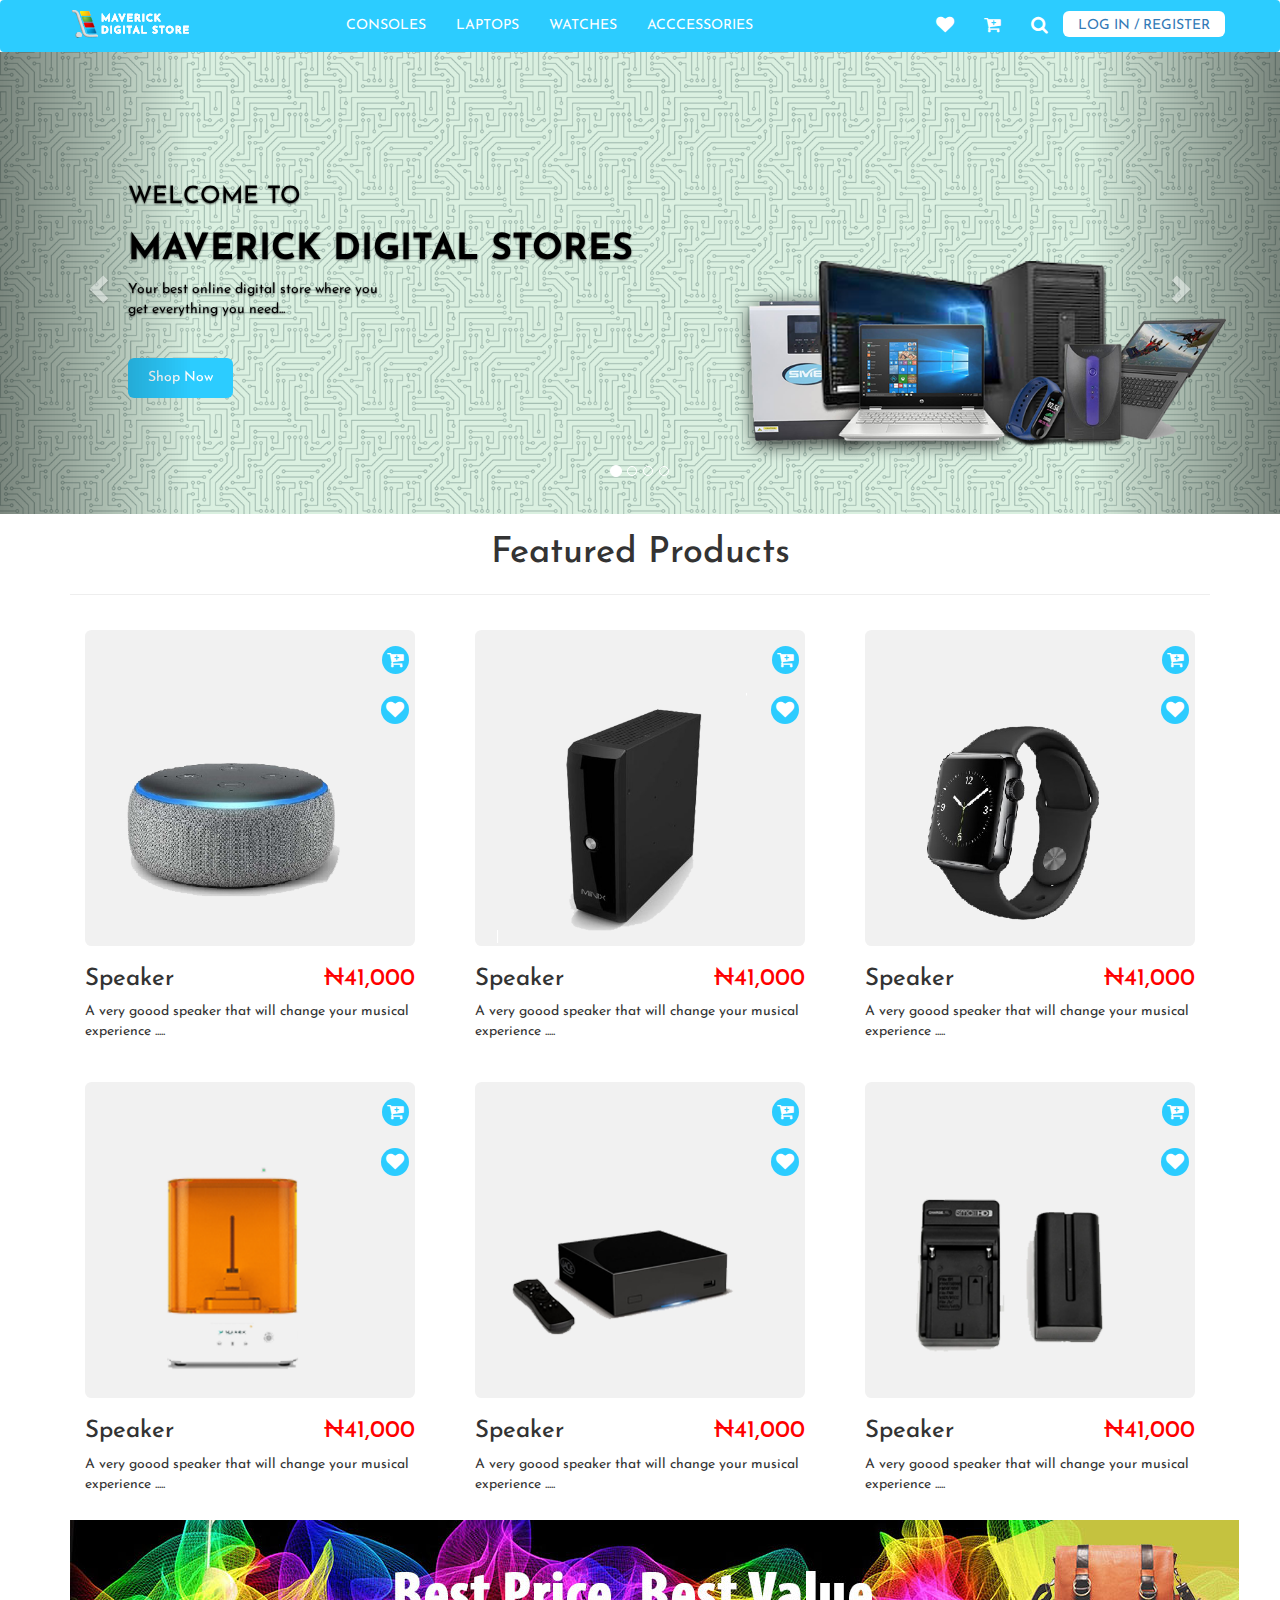
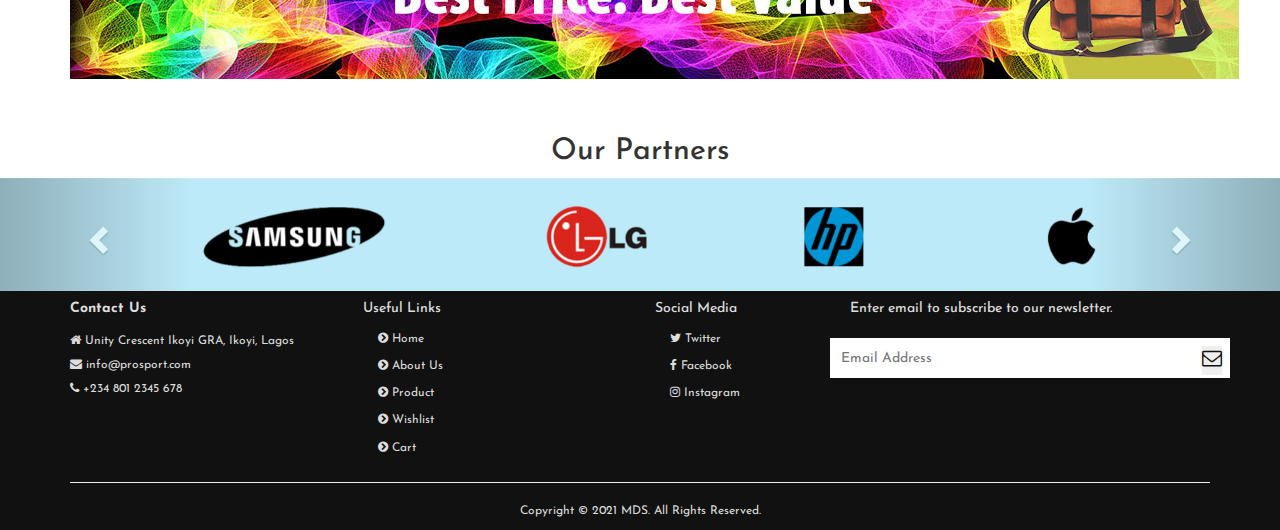
<file: index.html>
<!DOCTYPE html>
<html lang="en">
  <head>
    <meta charset="utf-8">
    <meta http-equiv="X-UA-Compatible" content="IE=edge">
    <meta name="viewport" content="width=device-width, initial-scale=1">
    <!-- The above 3 meta tags *must* come first in the head; any other head content must come *after* these tags -->
    <title>Maverick-Digital-Store | Home Page</title>

    <!-- Bootstrap -->
    <link href="static/css/bootstrap.min.css" rel="stylesheet">
    <!-- <link rel="stylesheet" href="static/css/animate.css">
    <link rel="stylesheet" href="static/css/animate.min.css"> -->
    <link rel="stylesheet" href="static/css/font-awesome.min.css">
    <link rel="stylesheet" href="static/css/index.css">
    <link rel="icon" href="static/img/logo.png">
    <link href="http://fonts.cdnfonts.com/css/josephine" rel="stylesheet">


    <!-- HTML5 shim and Respond.js for IE8 support of HTML5 elements and media queries -->
    <!-- WARNING: Respond.js doesn't work if you view the page via file:// -->
    <!--[if lt IE 9]>
      <script src="https://oss.maxcdn.com/html5shiv/3.7.3/html5shiv.min.js"></script>
      <script src="https://oss.maxcdn.com/respond/1.4.2/respond.min.js"></script>
    <![endif]-->
  </head>
  <body>
    <nav class="navbar bg_blue">
    <div class="container">
        <div class="">
          <div class="navbar-header">
            <a class="navbar-brand" href="#"><img src="static/img/maverick_logo.png" alt="Maverick-Digital-Store"></a>
          </div>
          <ul class="nav navbar-nav ">
            <li ><a href="/public/product_category.html" class="white p7">CONSOLES </a></li>
            <li><a href="/public/product_category.html" class="white p7">LAPTOPS</a></li>
            <li><a href="/public/product_category.html" class="white p7">WATCHES</a></li>
            <li><a href="/public/product_category.html" class="white p7">ACCCESSORIES</a></li>
          </ul>
          <ul class="nav navbar-nav navbar-right">
            <li><a href="#"><h4><span class="fa fa-heart white fa-bg"></span></h4> </a></li>
            <li><a href="#"> <h4><span class="fa fa-cart-plus white fa-bg"></span></h4> </a></li>
            <li><a href="#"><h4><span class="fa fa-search white fa-bg" data-toggle="modal" data-target="#myModal"></span></h4> </a></li>
            <!-- <li><a href=""><i class="fa fa-search white fa-bg" data-toggle="modal" data-target="#myModal"></i></a></li> -->
            <li><a href="/public/Login.html" class="bg_white left_radius active p8" ><span class=" bg_white " ></span> LOG IN / REGISTER </a></li>
            <!-- <li><a href="#" class="bg_white right_radius p8"><span ></span>REGISTER </a></li> -->
            

          </ul>
        </div>
      </div>
    </nav>
      <!-- header section -->
     <section class="header">
      <div id="carousel-example-generic" class="carousel slide" data-ride="carousel">
        <!-- Indicators -->
        <ol class="carousel-indicators">
          <li data-target="#carousel-example-generic" data-slide-to="0" class="active"></li>
          <li data-target="#carousel-example-generic" data-slide-to="1"></li>
          <li data-target="#carousel-example-generic" data-slide-to="2"></li>
          <li data-target="#carousel-example-generic" data-slide-to="3"></li>
        </ol>
      
        <!-- Wrapper for slides -->
        <div class="carousel-inner" role="listbox">
          <div class="item active">
            <img src="static/img/slides/hero-image.png" alt="..." class="img-responsive">
            <div class="carousel-caption">
              <h3>WELCOME TO</h3>
              <h1>MAVERICK DIGITAL STORES</h1>
              <p>Your best online digital store where you <br> 
                get everything you need...</p>
                <a href="/public/product_category.html" class="btn bg_blue">Shop Now</a>
            </div>
          </div>
          <div class="item">
            <img src="static/img/slides/hero_two.png" alt="..." class="img-responsive">
            <div class="carousel-caption">
              <h3>WELCOME TO</h3>
              <h1>MAVERICK DIGITAL STORES</h1>
              <p>Your best online digital store where you <br> 
                get everything you need.......</p>
                <a href="/public/product_category.html" class="btn bg_blue">Shop Now</a>
            </div>
          </div>
          <div class="item">
            <img src="static/img/slides/hero_three.png" alt="..." class="img-responsive">
            <div class="carousel-caption">
              <h3>WELCOME TO</h3>
              <h1>MAVERICK DIGITAL STORES</h1>
              <p>Your best online digital store where you <br> 
                get everything you need.......</p>
                <a href="/public/product_category.html" class="btn bg_blue">Shop Now</a>
            </div>
          </div>
          <div class="item">
            <img src="static/img/slides/hero_four.png" alt="..." class="img-responsive">
            <div class="carousel-caption">
              <h3>WELCOME TO</h3>
              <h1>MAVERICK DIGITAL STORES</h1>
              <p>Your best online digital store where you <br> 
                get everything you need.......</p>
                <a href="/public/product_category.html" class="btn bg_blue">Shop Now</a>
            </div>
          </div>
         
          <!-- Controls -->
        <a class="left carousel-control" href="#carousel-example-generic" role="button" data-slide="prev">
          <span class="glyphicon glyphicon-chevron-left" aria-hidden="true"></span>
          <span class="sr-only">Previous</span>
        </a>
        <a class="right carousel-control" href="#carousel-example-generic" role="button" data-slide="next">
          <span class="glyphicon glyphicon-chevron-right" aria-hidden="true"></span>
          <span class="sr-only">Next</span>
        </a>
        
        </div>
      
        <!-- Controls -->
        <a class="left carousel-control" href="#carousel-example-generic" role="button" data-slide="prev">
          <span class="" aria-hidden="true"></span>
          <span class="sr-only">Previous</span>
        </a>
        <a class="right carousel-control" href="#carousel-example-generic" role="button" data-slide="next">
          <span class="" aria-hidden="true"></span>
          <span class="sr-only">Next</span>
        </a>
      </div>
      </section>

      <div class="container mt-5">
        <div class="d-flex justify-content-between align-items-center mb-3"> 
          <h1 class="text-center">Featured Products</h1>
        <hr>
        <div class="row">
            <div class="col-md-4">
                <div class="card ">
                   <div class="bg_grey p3 " style="border-radius: 2%;">
                    <div class="">
                      <h4><a href=""class="fa fa-cart-plus pull-right white bg_blue p5"></a></h4><br><br>
                      <h4><a href=""class="fa fa-heart pull-right white bg_blue p5"></a></h4>
                  </div>
                  <div class="text-center"> <img src="static/img/speaker.png" width="250"> 
                  </div>
                   </div>
                    <div class="">
                        <h3>Speaker<p class="text-danger pull-right">&#8358;41,000</p></h3> 
                        <p>A very goood speaker that will change your musical experience .....</p>
                    </div>
                </div>
            </div>
            <div class="col-md-4">
                <div class="card ">
                   <div class="bg_grey p3 " style="border-radius: 2%;">
                    <div class="">
                      <h4><a href=""class="fa fa-cart-plus pull-right white bg_blue p5"></a></h4><br><br>
                      <h4><a href=""class="fa fa-heart pull-right white bg_blue p5"></a></h4>
                  </div>
                  <div class="text-center"> <img src="static/img/ups.png" width="250"> 
                  </div>
                   </div>
                    <div class="">
                        <h3>Speaker<p class="text-danger pull-right">&#8358;41,000</p></h3> 
                        <p>A very goood speaker that will change your musical experience .....</p>
                    </div>
                </div>
            </div>
            <div class="col-md-4">
                <div class="card ">
                   <div class="bg_grey p3 " style="border-radius: 2%;">
                    <div class="">
                      <h4><a href=""class="fa fa-cart-plus pull-right white bg_blue p5"></a></h4><br><br>
                      <h4><a href=""class="fa fa-heart pull-right white bg_blue p5"></a></h4>
                  </div>
                  <div class="text-center"> <img src="static/img/watch.png" width="250"> 
                  </div>
                   </div>
                    <div class="">
                        <h3>Speaker<p class="text-danger pull-right">&#8358;41,000</p></h3> 
                        <p>A very goood speaker that will change your musical experience .....</p>
                    </div>
                </div>
            </div>
            <div class="col-md-4">
                <div class="card ">
                   <div class="bg_grey p3 " style="border-radius: 2%;">
                    <div class="">
                      <h4><a href=""class="fa fa-cart-plus pull-right white bg_blue p5"></a></h4><br><br>
                      <h4><a href=""class="fa fa-heart pull-right white bg_blue p5"></a></h4>
                  </div>
                  <div class="text-center"> <img src="static/img/holder.png" width="250"> 
                  </div>
                   </div>
                    <div class="">
                        <h3>Speaker<p class="text-danger pull-right">&#8358;41,000</p></h3> 
                        <p>A very goood speaker that will change your musical experience .....</p>
                    </div>
                </div>
            </div>
            <div class="col-md-4">
                <div class="card ">
                   <div class="bg_grey p3 " style="border-radius: 2%;">
                    <div class="">
                      <h4><a href=""class="fa fa-cart-plus pull-right white bg_blue p5"></a></h4><br><br>
                      <h4><a href=""class="fa fa-heart pull-right white bg_blue p5"></a></h4>
                  </div>
                  <div class="text-center"> <img src="static/img/dvd.png" width="250"> 
                  </div>
                   </div>
                    <div class="">
                        <h3>Speaker<p class="text-danger pull-right">&#8358;41,000</p></h3> 
                        <p>A very goood speaker that will change your musical experience .....</p>
                    </div>
                </div>
            </div>
            <div class="col-md-4">
                <div class="card ">
                   <div class="bg_grey p3 " style="border-radius: 2%;">
                    <div class="">
                      <h4><a href=""class="fa fa-cart-plus pull-right white bg_blue p5"></a></h4><br><br>
                      <h4><a href=""class="fa fa-heart pull-right white bg_blue p5"></a></h4>
                  </div>
                  <div class="text-center"> <img src="static/img/battery.png" width="250"> 
                  </div>
                   </div>
                    <div class="">
                        <h3>Speaker<p class="text-danger pull-right">&#8358;41,000</p></h3> 
                        <p>A very goood speaker that will change your musical experience .....</p>
                    </div>
                </div>
            </div>
        </div>
    </div>
  </div>

    <div class="container">
      <img src="static/img/ad.jpg" alt="img-responsive">
    </div>


          <!-- header section -->
          <section class="partners">
            <h2 class="text-center">Our Partners</h2>
            <div id="carousel-example-generic_two" class="carousel slide" data-ride="carousel">
              <!-- Indicators -->
              <!-- <ol class="carousel-indicators">
                <li data-target="#carousel-example-generic_two" data-slide-to="0" class="active"></li>
                <li data-target="#carousel-example-generic_two" data-slide-to="1"></li>
              </ol> -->
            
              <!-- Wrapper for slides -->
              <div class="carousel-inner" role="listbox">
                <div class="item active">
                  <img src="static/img/partners.png" alt="..." class="img-responsive">
                  <div class="carousel-caption">
 
                  </div>
                </div>
                <div class="item">
                  <img src="static/img/partners.png" alt="..." class="img-responsive">
                  <div class="carousel-caption">
 
                  </div>
                </div>
                           
                <!-- Controls -->
              <a class="left carousel-control" href="#carousel-example-generic_two" role="button" data-slide="prev">
                <span class="glyphicon glyphicon-chevron-left" aria-hidden="true"></span>
                <span class="sr-only">Previous</span>
              </a>
              <a class="right carousel-control" href="#carousel-example-generic_two" role="button" data-slide="next">
                <span class="glyphicon glyphicon-chevron-right" aria-hidden="true"></span>
                <span class="sr-only">Next</span>
              </a>
              
              </div>
          
            </section>

            <!-- footer -->
            <footer>
              <div class="container">
                <div class="row">
                  <div class="col-md-3">
                    <h5><b>Contact Us</b></h5>
                    <ul>
                      <li><i class="fa fa-home pt3"></i> Unity Crescent Ikoyi GRA, Ikoyi, Lagos</li>
                      <li><i class="fa fa-envelope pt3"></i> info@prosport.com</li>
                      <li><i class="fa fa-phone pt3"></i> +234 801 2345 678</li>
                    </ul>
                  </div>
        
                  <div class="col-md-3">
                    <h5>Useful Links</h5>
                    <ul>
                      <li><a href="#"><i class="fa fa-chevron-circle-right "></i> Home</a></li>
                      <li><a href="#"><i class="fa fa-chevron-circle-right "></i> About Us</a></li>
                      <li><a href="#"><i class="fa fa-chevron-circle-right "></i> Product</a></li>
                      <li><a href="#"><i class="fa fa-chevron-circle-right "></i> Wishlist</a></li>
                      <li><a href="#"><i class="fa fa-chevron-circle-right "></i> Cart</a></li>
                    </ul>
                  </div>
        
                  <div class="col-md-2">
                    <h5>Social Media</h5>
                    <ul>
                      <li><a href="#"><i class="fa fa-twitter "></i> Twitter</a></li>
                      <li><a href="#"><i class="fa fa-facebook "></i> Facebook </a></li>
                      <li><a href="#"><i class="fa fa-instagram "></i> Instagram </a></li>
                      
                    </ul>
                  </div>
        
                  <div class="col-md-4">
                    <form class="" action="#" method="post">
                      <div class="form-group">
                        <h5>Enter email to subscribe to our newsletter.</h5>
                        <div class="email-box">
                          <input type="text" class="email-box__input" placeholder="Email Address" />
                          <button type="button" class="email-box__button"><i class="fa fa-envelope-o"></i></button>
                        </div>
                      </div>
                    </form>
                  </div>
                </div>
                <hr>
                <div class="row">
                  <div class="text-center">
                    <p>Copyright &copy; 2021 MDS. All Rights Reserved.</p>
                  </div>
              
                </div>
        
                <!-- <div class="row">
                  <div class="col-md-4 col-md-offset-4">
                    <form class="" action="#" method="post">
                      <div class="form-group">
                        <input type="email" name="email" class="form-control" placeholder="Enter e-mail">
                      </div>
                    </form>
                  </div>
                </div> -->
              </div>
            </footer>

             <!-- Modal -->
 <!-- <nav class="navbar navbar-light bg-light" id="myModal">
  <form class="form-inline">
    <input class="form-control mr-sm-2" type="search" placeholder="Search" aria-label="Search">
    <button class="btn btn-outline-success my-2 my-sm-0" type="submit">Search</button>
  </form>
</nav> -->


    <!-- jQuery (necessary for Bootstrap's JavaScript plugins) -->
    <script src="https://ajax.googleapis.com/ajax/libs/jquery/1.12.4/jquery.min.js"></script>
    <!-- Include all compiled plugins (below), or include individual files as needed -->
    <script src="static/js/jquery-3.3.1.min.js"></script>
    <script src="static/js/bootstrap.min.js"></script>
  
    <script src="static/js/app.js"></script>
  </body>
</html>
</file>
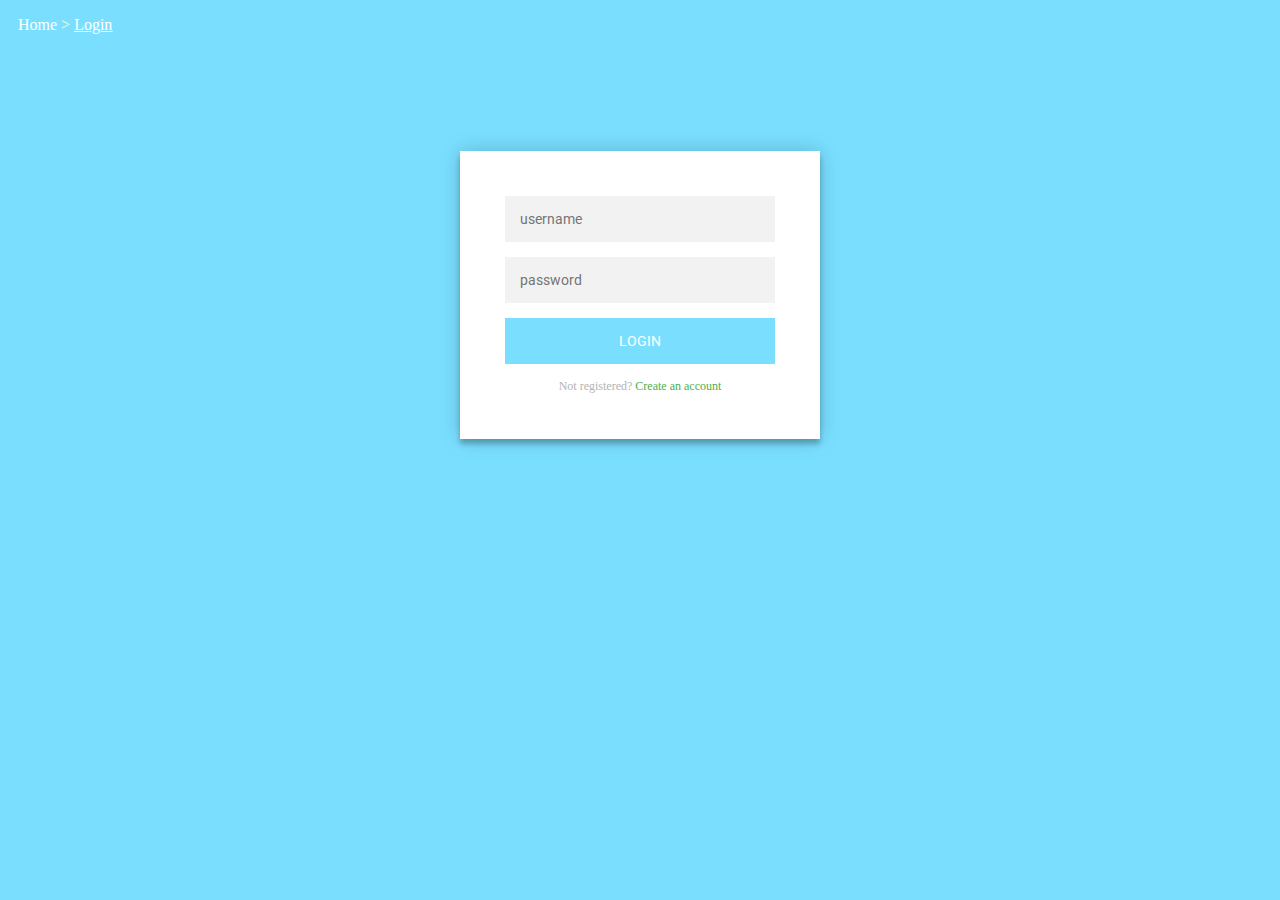
<file: public/Login.html>
<!DOCTYPE html>
<html>
  <head>
    <meta http-equiv="content-type" content="text/html; charset=utf-8" />
    <meta name="" content="">
    <link rel="stylesheet" href="./../static/css/login.css" />
    <title></title>
  </head>
  <body>
     <div class="navigation mt-3 pl-5">
            <p style="color:cornsilk"><a href="/index.html" class="li-1">Home</a> > <a href="#" class="li-2"><span class="underline">Login</span></a></p>
        </div>
    <div class="login-page">
  <div id="form1" class="form">
    <form class="register-form">
      <input type="text" placeholder="name"/>
      <input type="password" placeholder="password"/>
      <input type="text" placeholder="email address"/>
      <button>create</button>
      <p class="message">Already registered? <a href="#">Sign In</a></p>
    </form>
    <form id="form2" class="login-form">
      <input type="text" placeholder="username"/>
      <input type="password" placeholder="password"/>
      <button>login</button>
      <p class="message">Not registered? <a href="#">Create an account</a></p>
    </form>
  </div>
</div>

<script>
$('.message a').click(function(){
   $('form').animate({height: "toggle", opacity: "toggle"}, "slow");
});
</script>
  </body>
</html>
</file>
<file: static/css/index.css>
@import url('https://fonts.googleapis.com/css2?family=Josefin+Sans&display=swap');


body{
    margin: 0;
    padding: 0;
    font-family: 'Josefin Sans', sans-serif;                                         
}
html{
    scroll-behavior: smooth;
}
nav.navbar{
    margin: 0;
    padding: 0;
}
nav .navbar-nav{
margin-left: 9em;
}
.navbar-nav>li>a {
    padding-top: 5px;
    padding-bottom: 1px;
}

.navbar-brand>img {
    display: block;
    height: 50px;
    margin-top: -7px;
}
.icon-bar{
    background: #0d90db;
}
section.header {
    margin-top:0px;
    background: #289cc0;
}
section.header .carousel-text{
    background: #4f6e88;
    padding:20px 40px;
    color: #f5f5f5;
    font-family:Times, serif;
}
section.header .carousel-text h1{
    margin-top: 0;
    padding-left: 50px;
    text-align: center;
}
section.header .text2{
    text-align: center;
    font-size: large;
    font-weight: bolder;
    color: black;
}

  section.header a.btn:hover,section .explanation a.btn:hover{
      background:#2c3f4f;;
  }
/* media query */

/* Short code  */

.bg_blue{   background-color: #2cccff;}
.bg_white{background-color: #fff;}
.bg_grey{background-color: #f1f1f1;}
.left_radius{border-radius: 6px;}
.right_radius{border-end-end-radius: 6px; border-top-right-radius: 6px;}
.white{  color: #fff;}
.p5{padding: 5px; margin: 3px; border-radius: 50%;}
.p3{padding: 3px;}
.pt3{padding-top: 8px;}
.p4{padding: 5px; margin-top:5px;}
.p7{padding: 19px;margin: 10px 0px;}
.p8{padding: 5px;margin: 10px 0px;}
.text-danger{color: red}


/* Home page Carousel slider */
.navbar ul li a:hover, .navbar ul li a span:hover, h4 a:hover{
    background: none;
    color: #264864;
    text-decoration: none;
}

.slider .item img {
    height: 100% !important;
  }
  .carousel-caption {
    left: 0;
    width: 40%;
    text-align: left;
  }

  .carousel-caption h1 {
    font-weight: bold;
  }
  .carousel-caption a.btn {
    display: inline-block;
    padding: 10px 20px;
    border-radius: 6px;
    background:#2cccff;
    color: #fff;
    border: none;
    margin-top: 2em;
  }
  
  /* Change position of AP Div */
  .carousel-caption {
    left:10%;
    top: 20%;
    color: black;
  }

  .custom-badge {
    background-color: #343a40 !important;
    color: #fff;
    font-size: 11px;
    padding: 5px;
    padding-left: 11px;
    padding-right: 11px;
    border-radius: 7px
}

.card {
    border: none;
    padding: 15px;
    cursor: pointer
}

.partners{
    margin-top: 4em;
}

.email-box {
	position: absolute;
	left: 50%;
	margin-left: -20rem;
	width: 40rem;
  margin-top: 1em;
  
}
	
	.email-box input {
		display: block;
		width: 100%;
		height: 4rem;		
		border: 1px solid #FFF;
		font-size: 1.4rem;
		padding: 1rem;
	}
	.email-box button {
  	appearance: none;
		border: none;
		font-size: 2rem;
		position: absolute;
    color: #111111;
		right: .8rem;
		top: .8rem;
		padding: 0;
		
  }
	



/* FOOTER SECTION */
footer {
    background: #111111;
    color: #ddd;
    font-size: 12px;
  }
  footer ul {
    list-style: none;
    margin: 0;
    padding: 0;
  }
  
  footer ul li a {
    color: inherit;
    padding: 5px 0px 5px 15px;
    display: block;
  }
  footer ul li a:hover {
    color: #fff;
    background: #333;
    text-decoration: none;
  }
  
  footer .copyright {
    margin: 10px 0px;
    padding: 10px 0px;
    border-top: 1px solid #ccc;
  }
   
  /* media query  */

  @media screen and (max-width:768px){
    section.header {
        margin-top:40px;
        background: #800000;
    }
    nav .navbar-nav{
      margin-left:0;
      }
}
</file>
<file: static/css/login.css>
@import url(https://fonts.googleapis.com/css?family=Roboto:300);

/* breadcumb */
.navigation{margin-top: 10px; margin-left: 10px;}
.li-1{text-decoration: none; color: #ffffff;}
.li-2{color: #ffffff;}
.underline{text-decoration: underline;}


.login-page {
  width: 360px;
  padding: 8% 0 0;
  margin: auto;
}
.form {
  position: relative;
  z-index: 1;
  background: #FFFFFF;
  max-width: 360px;
  margin: 0 auto 100px;
  padding: 45px;
  text-align: center;
  box-shadow: 0 0 20px 0 rgba(0, 0, 0, 0.2), 0 5px 5px 0 rgba(0, 0, 0, 0.24);
}
.form input {
  font-family: "Roboto", sans-serif;
  outline: 0;
  background: #f2f2f2;
  width: 100%;
  border: 0;
  margin: 0 0 15px;
  padding: 15px;
  box-sizing: border-box;
  font-size: 14px;
}
.form button {
  font-family: "Roboto", sans-serif;
  text-transform: uppercase;
  outline: 0;
  background: #7ADFFF;
  width: 100%;
  border: 0;
  padding: 15px;
  color: #FFFFFF;
  font-size: 14px;
  -webkit-transition: all 0.3 ease;
  transition: all 0.3 ease;
  cursor: pointer;
}
.form button:hover,.form button:active,.form button:focus {
  background: #7ADFFF ;
}
.form .message {
  margin: 15px 0 0;
  color: #b3b3b3;
  font-size: 12px;
}
.form .message a {
  color: #4CAF50;
  text-decoration: none;
}
.form .register-form {
  display: none;
}
.container {
  position: relative;
  z-index: 1;
  max-width: 300px;
  margin: 0 auto;
}
.container:before, .container:after {
  content: "";
  display: block;
  clear: both;
}
.container .info {
  margin: 50px auto;
  text-align: center;
}
.container .info h1 {
  margin: 0 0 15px;
  padding: 0;
  font-size: 36px;
  font-weight: 300;
  color: #1a1a1a;
}
.container .info span {
  color: #4d4d4d;
  font-size: 12px;
}
.container .info span a {
  color: #000000;
  text-decoration: none;
}
.container .info span .fa {
  color: #EF3B3A;
}
body {
  background: #7ADFFF; /* fallback for old browsers */
 /* background: -webkit-linear-gradient(right, #76b852, #8DC26F);
  background: -moz-linear-gradient(right, #76b852, #8DC26F);
  background: -o-linear-gradient(right, #76b852, #8DC26F);
  background: linear-gradient(to left, #76b852, #8DC26F);
  font-family: "Roboto", sans-serif;
  -webkit-font-smoothing: antialiased;
  -moz-osx-font-smoothing: grayscale; */     
}
</file>
